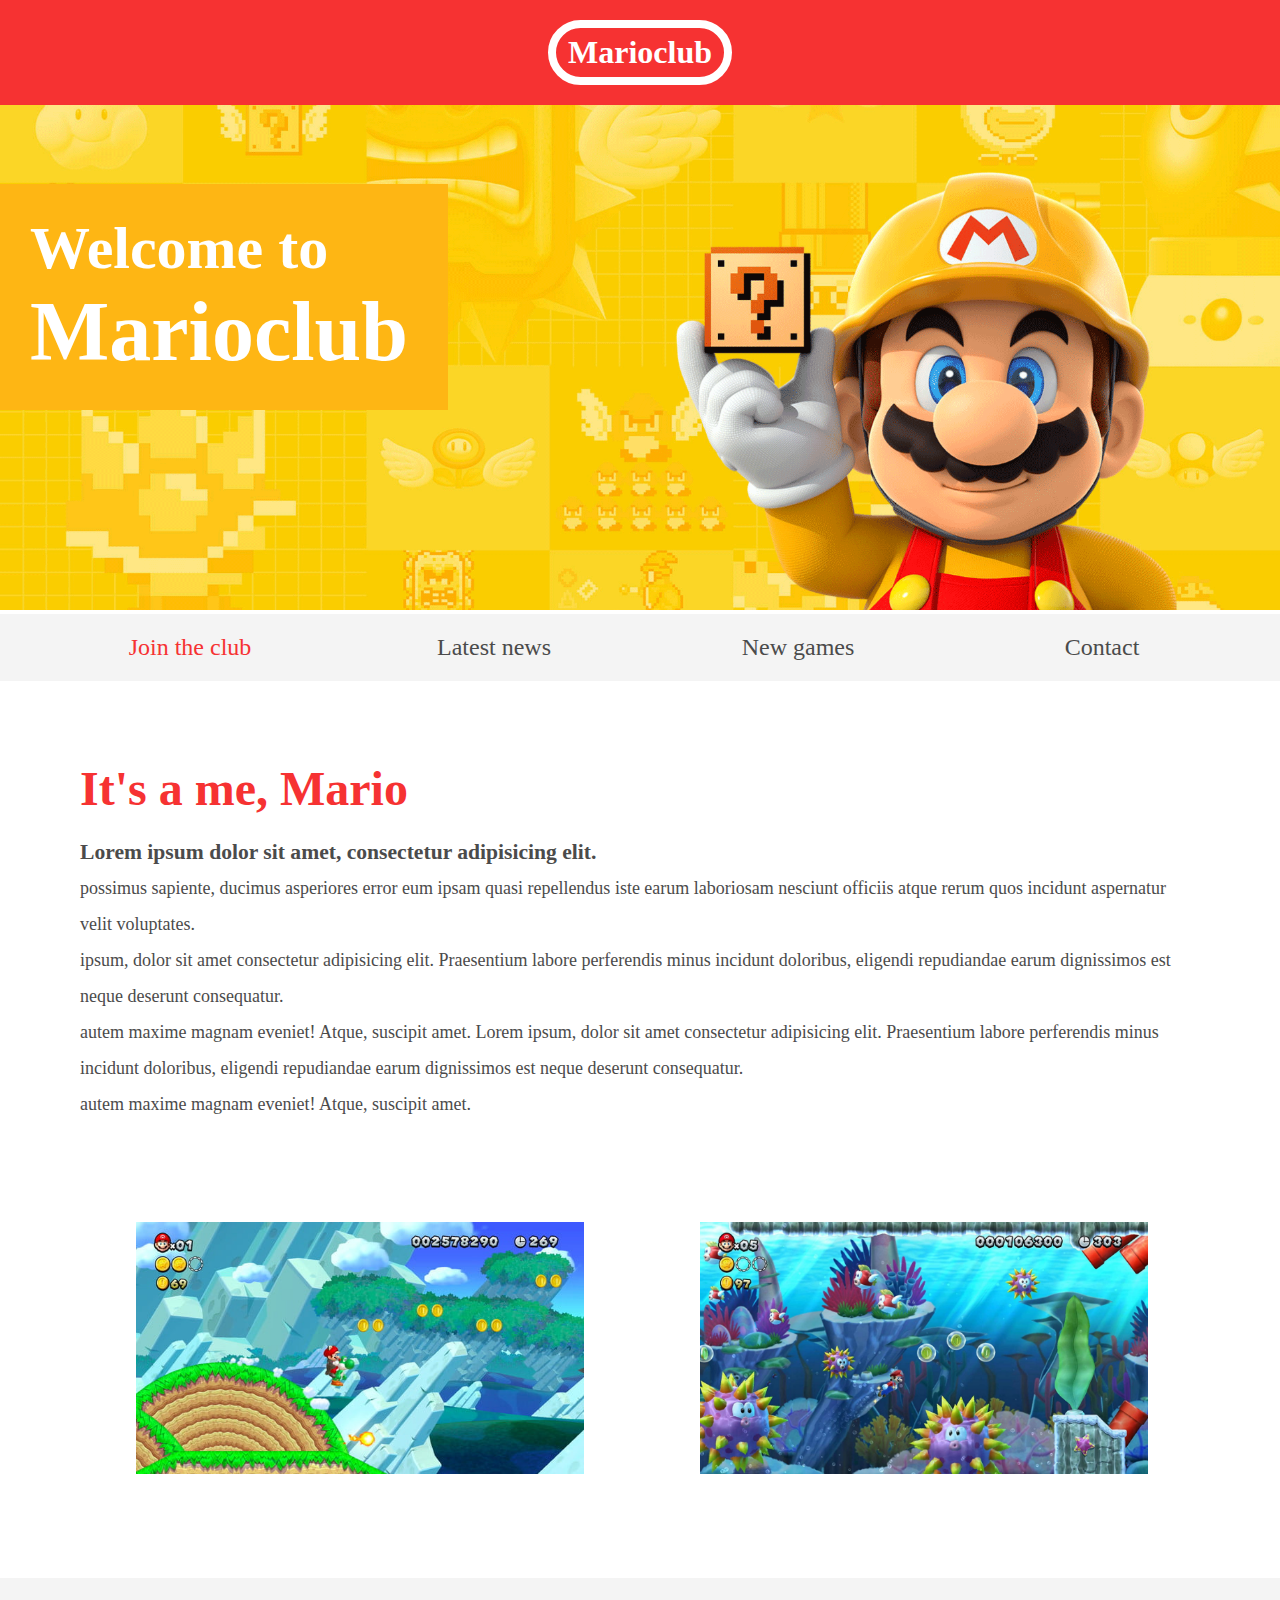
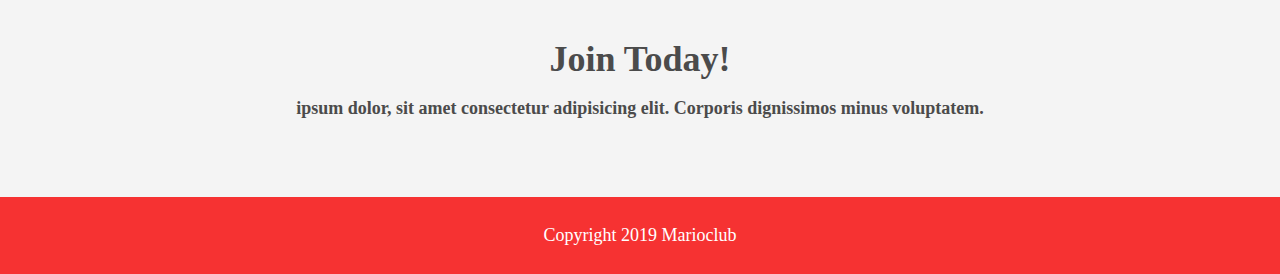
<file: index.html>
<!DOCTYPE html>

<html>

<head>
  <meta name="viewport" content="width=device-width, initial-scale=1.0">
  <link rel="stylesheet" href="main.css">
  <title>Marioclub</title>
</head>

<body>
  <header>
    <h1>Marioclub</h1>
  </header>
  <section class="banner">
    <img src="img/banner.png" alt="Marioclub Welcome Banner">
    <div class="welcome">
      <h2>Welcome to <br><span>Marioclub</span></h2>
    </div>
  </section>
  <nav class="main-nav">
    <ul>
      <li><a href="joim.html" class="join">Join the club</a></li>
      <li><a href="news.html">Latest news</a></li>
      <li><a href="games.html">New games</a></li>
      <li><a href="contact.html">Contact</a></li> 
    </ul>
  </nav>
  <main>
    <article>
      <h2>It's a me, Mario</h2>
      <p>Lorem ipsum dolor sit amet, consectetur adipisicing elit. <br> possimus sapiente, ducimus asperiores error eum
        ipsam quasi repellendus iste earum laboriosam nesciunt officiis atque rerum quos incidunt aspernatur velit
        voluptates. <br> ipsum, dolor sit amet consectetur adipisicing elit. Praesentium labore perferendis minus
        incidunt doloribus, eligendi repudiandae earum dignissimos est neque deserunt consequatur. <br> autem maxime
        magnam eveniet! Atque, suscipit amet. Lorem ipsum, dolor sit amet consectetur adipisicing elit. Praesentium
        labore perferendis minus incidunt doloribus, eligendi repudiandae earum dignissimos est neque deserunt
        consequatur. <br> autem maxime magnam eveniet! Atque, suscipit amet.</p>
    </article>
    <ul class="images">
      <li><img src="img/thumb-1.png" alt="mario thumbnail 1"></li>
      <li><img src="img/thumb-2.png" alt="mario thumbnail 2"></li>
    </ul>
  </main>
  <section class="join">
    <h2>Join Today!</h2>
    <p><strong> ipsum dolor, sit amet consectetur adipisicing elit. Corporis dignissimos minus voluptatem.</strong></p>
  </section>
  <footer>
    <p class="copyright">Copyright 2019 Marioclub</p>
  </footer>
</body>

</html>
</file>
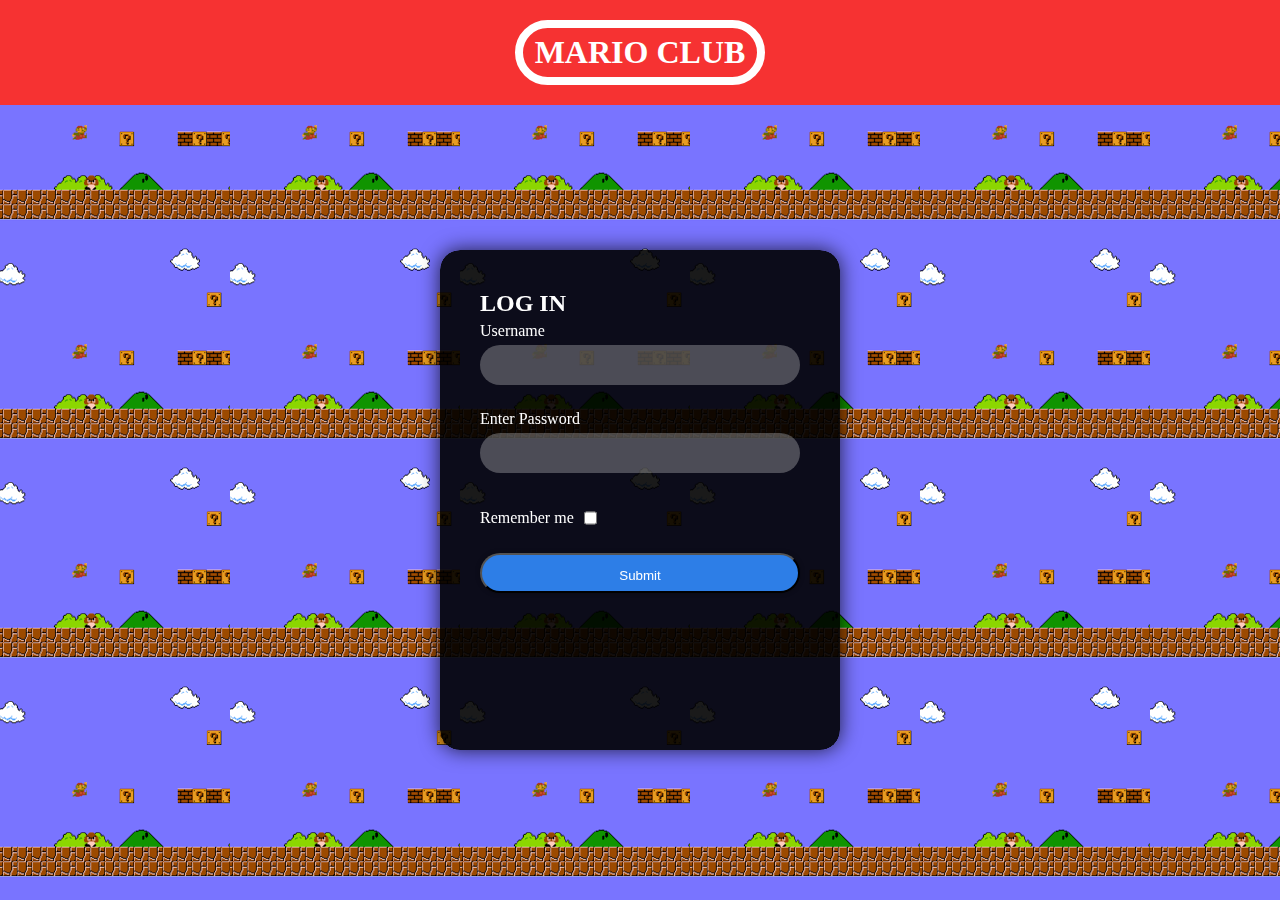
<file: joim.html>
<!DOCTYPE html>

<html>

<head>
    <meta name="viewport" content="width=device-width, initial-scale=1.0">
    <link rel="stylesheet" href="main.css">
    <title>Marioclub</title>
    <style>
        body {
            background-image: url(img/background.png);
            justify-content: center;
            display: flex;
            align-items: center;
            min-height: 100vh;
        }
    </style>
</head>

<body>

    <header>
        <section class="sign-up">
            <h1>MARIO CLUB</h1>
        </section>
    </header>
    <!-- <br>
    <br>
    <br>
    <br>
    <br>
    <br>
    <br>
    <br> -->

    <div class="login">
        <form>
            <h2>LOG IN</h2>
            <label for="text">Username</label>
            <input type="text">
            <label for="Password">Enter Password</label>
            <input type="Password">
            <div class="checkbox">
               <span> Remember me</span>
                <input type="checkbox" style="margin: 0;">
            </div>
            <button>Submit</button>
        </form>
    </div>




</body>
</file>
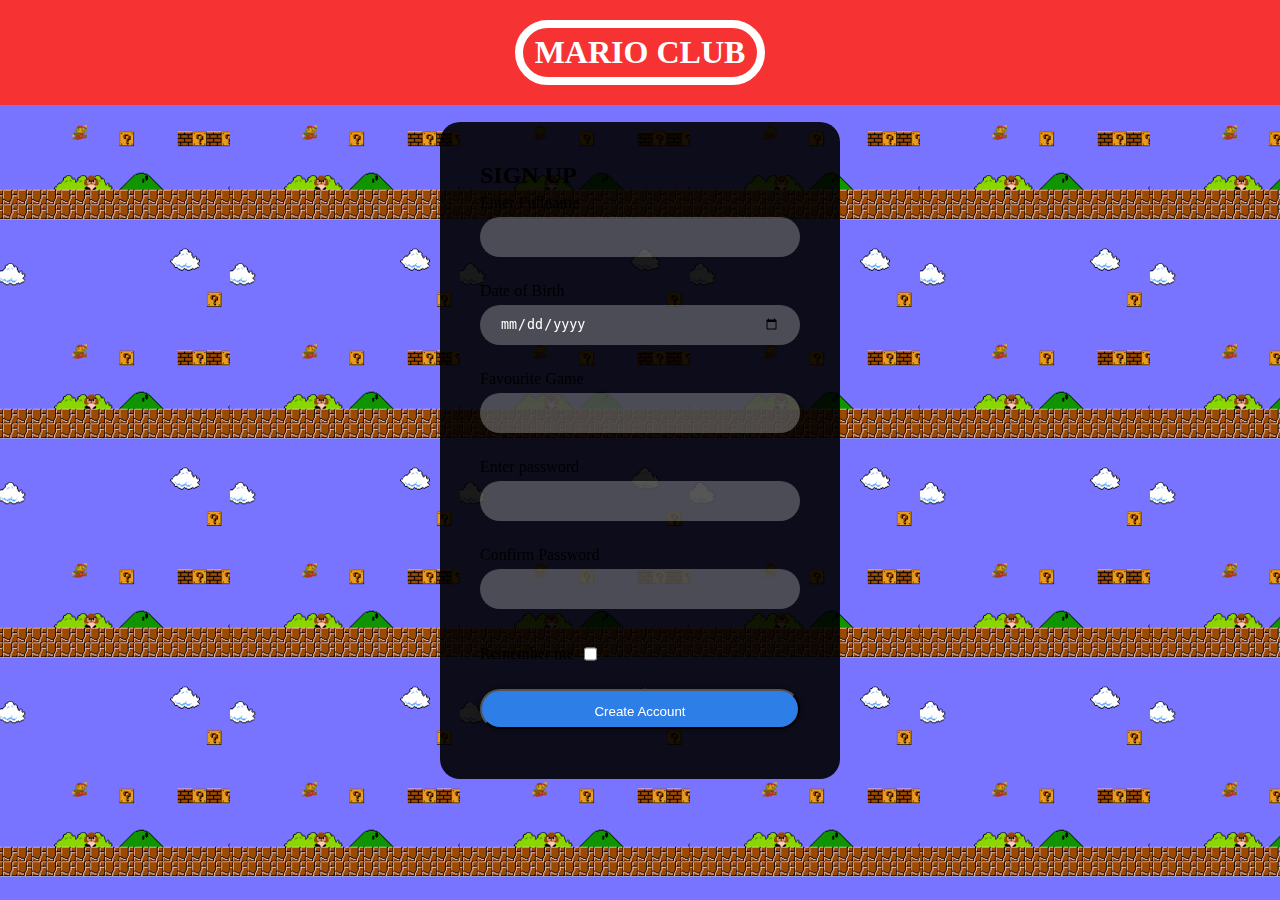
<file: signup.html>
<!DOCTYPE html>

<html>

<head>
    <meta name="viewport" content="width=device-width, initial-scale=1.0">
    <link rel="stylesheet" href="main.css">
    <title>LOGIN</title>
    <style>
        body {
            background-image: url(img/background.png);
            justify-content: center;
            display: flex;
            align-items: center;
            min-height: 100vh;
        }
    </style>
</head>

<body>
    <header>
            <h1>MARIO CLUB</h1>
    </header>
    <div class="signup">
        <form>
            <h2>SIGN UP</h2>
            <label for="text">Enter Fullname</label>
            <input type="text">
            <label for="date">Date of Birth</label>
            <input type="date">
            <label for="text">Favourite Game</label>
            <input type="text">
            <label for="password">Enter password</label>
            <input type="password">
            <label for="Password">Confirm Password</label>
            <input type="Password">
            <div class="checkbox">
                <span> Remember me</span>
                <input type="checkbox" style="margin: 0;">
            </div>
            <button>Create Account</button>
        </form>
    </div>
</body>

</html>
</file>
<file: main.css>
body,
ul,
li,
h1,
h2,
a {
  margin: 0;
  padding: 0;
  font-family: tahoma;
}

p {
  font-size: 18px;
}

header {
  background-color: #F63232;
  padding: 20px 0;
  text-align: center;
  position: fixed;
  width: 100%;
  top: 0;
  left: 0;
  z-index: 1;
}

header h1 {
  color: white;
  border: 8px solid white;
  display: inline-block;
  padding: 6px 12px;
  border-radius: 36px;
}

.banner {
  position: relative;
}

.banner img {
  max-width: 100%;
}

.banner .welcome {
  background: #FEB614;
  color: white;
  padding: 30px;
  font-size: 60px;
  position: absolute;
  left: 0;
  top: 30%;
}

.banner .welcome span {
  font-size: 1.4em;
}

nav {
  background: #F4F4F4;
  padding: 20px;
  position: sticky;
  top: 106px;
  z-index: 1;
}

nav ul {
  white-space: nowrap;
  max-width: 1200px;
  margin: 0 auto;
  text-align: center;
}

nav li {
  width: 25%;
  display: inline-block;
  font-size: 24px;
}

nav li a {
  text-decoration: none;
  color: #4B4B4B;
}

nav li a:hover {
  text-decoration: underline;
}

nav li a.join {
  color: #F63232;
}

main {
  max-width: 100%;
  width: 1200px;
  margin: 80px auto;
  padding: 0 40px;
  box-sizing: border-box;
}

article h2 {
  color: #F63232;
  font-size: 48px;
}

article p {
  line-height: 2em;
  color: #4B4B4B;
}

article p::first-line {
  font-weight: bold;
  font-size: 1.2em;
}

.images {
  text-align: center;
  margin: 80px 0;
  white-space: nowrap;
}

.images li {
  display: inline-block;
  list-style-type: none;
  width: 40%;
  margin: 20px 5%;
  position: relative;
}

.images li:hover {
  top: -4px;
}

.images li img {
  max-width: 100%;
}

section.join {
  background: #F4F4F4;
  text-align: center;
  padding: 60px 20px;
  color: #4B4B4B;
}

section.join h2 {
  font-size: 36px;
}

footer {
  background: #F63232;
  color: white;
  padding: 10px;
  text-align: center;
}

.login {
  max-width: 100%;
  height: 500px;
  color: white;
  border-radius: 20px;
  box-shadow: 0px 0px 20px rgba(0, 0, 0, 0.75);
  z-index: 1111;
  overflow: hidden;
  margin-top: 100px;
}

form {
  border-radius: 20px;
  display: block;
  box-sizing: border-box;
  padding: 40px;
  width: 400px;
  height: 100%;
  backdrop-filter: brightness(10%);
  flex-direction: column;
  display: flex;
  gap: 5px;
  z-index: 1111;
}

input {
  background: rgba(225, 225, 225, 0.3);
  height: 40px;
  border-radius: 20px;
  padding: 0px 20px;
  border: none;
  margin-bottom: 20px;
  color: white;
}

button {
  background: rgb(45, 126, 231);
  height: 40px;
  line-height: 40px;
  border-radius: 40px;
  margin: 10px 0px;
  box-shadow: 0px 0px 5px rgba(0, 0, 0, 0.3);
  color: white;
  transform: scale(1);
}
.checkbox {
  display: flex;
  align-items: center;
}
span {
  padding-right: 10px;
}
/* responsive styles */

@media screen and (max-width: 1400px) {

  .banner .welcome {
    font-size: 40px;
  }

}

@media screen and (max-width: 960px) {

  .banner .welcome {
    font-size: 28px;
  }

  nav li {
    font-size: 18px;
  }

}

@media screen and (max-width: 700px) {

  .banner .welcome {
    font-size: 20px;
    position: relative;
    text-align: center;
    padding: 15px;
  }

  .banner .welcome br {
    display: none;
  }

  .banner .welcome span {
    font-size: 1em;
  }

  nav li {
    font-size: 18px;
  }

  .images li {
    width: 100%;
    display: block;
    margin: 20px auto;
  }

}

@media screen and (max-width: 560px) {

  .banner .welcome {
    font-size: 20px;
    position: relative;
    text-align: center;
  }

  .banner .welcome br {
    display: none;
  }

  .banner .welcome span {
    font-size: 1em;
  }

  nav li {
    display: block;
    width: 100%;
    margin: 12px 0;
  }

  article h2 {
    font-size: 36px;
  }

  header,
  nav {
    position: absolute;
    top: 0;
  }

  header {
    header {
      background-color: #F63232;
      padding: 20px 0;
      text-align: center;
      position: fixed;
      width: 100%;
      top: 0;
      left: 0;
      z-index: 1;
    }

    header h1 {
      color: white;
      border: 8px solid white;
      display: inline-block;
      padding: 6px 12px;
      border-radius: 36px;
    }
  }

  .login {
    max-width: 80%;
    height: 450px;
    color: white;
    border-radius: 20px;
    box-shadow: 0px 0px 20px rgba(0, 0, 0, 0.75);
    z-index: 1111;
    overflow: hidden;
    margin-top: 100px;
  }

  form {
    border-radius: 20px;
    display: block;
    box-sizing: border-box;
    padding: 40px;
    width: 400px;
    height: 100%;
    backdrop-filter: brightness(10%);
    flex-direction: column;
    display: flex;
    gap: 5px;
    z-index: 11140%1;
    font-size: 15px;
  }

  input {
    background: rgba(225, 225, 225, 0.3);
    height: 36px;
    border-radius: 20px;
    padding: 0px 10px;
    border: none;
    margin-bottom: 20px;
    color: white;
    align-self: left;
    margin-right: 50px;
  }

  button {
    background: rgb(45, 126, 231);
    height: 40px;
    line-height: 40px;
    border-radius: 40px;
    margin: 10px 0px;
    margin-right: 50px;
    box-shadow: 0px 0px 5px rgba(0, 0, 0, 0.3);
    color: white;
  }
}

@media screen and (max-width: 430px) {

  .login {
    max-width: 80%;
    height: 450px;
    color: white;
    border-radius: 20px;
    box-shadow: 0px 0px 20px rgba(0, 0, 0, 0.75);
    z-index: 1111;
    overflow: hidden;
    margin-top: 100px;
  }

  form {
    border-radius: 20px;
    display: block;
    box-sizing: border-box;
    padding: 40px;
    width: 400px;
    height: 100%;
    backdrop-filter: brightness(10%);
    flex-direction: column;
    display: flex;
    gap: 5px;
    z-index: 11140%1;
    font-size: 13px;
  }

  input {
    background: rgba(225, 225, 225, 0.3);
    height: 36px;
    border-radius: 20px;
    padding: 0px 10px;
    border: none;
    margin-bottom: 20px;
    color: white;
    align-self: left;
    margin-right: 73px;
    margin-left: -15px;
  }

  button {
    background: rgb(45, 126, 231);
    height: 40px;
    line-height: 40px;
    border-radius: 40px;
    margin: 10px 0px;
    margin-right: 73px;
    margin-left: -15px;
    box-shadow: 0px 0px 5px rgba(0, 0, 0, 0.3);
    color: white;
  }
}
</file>
